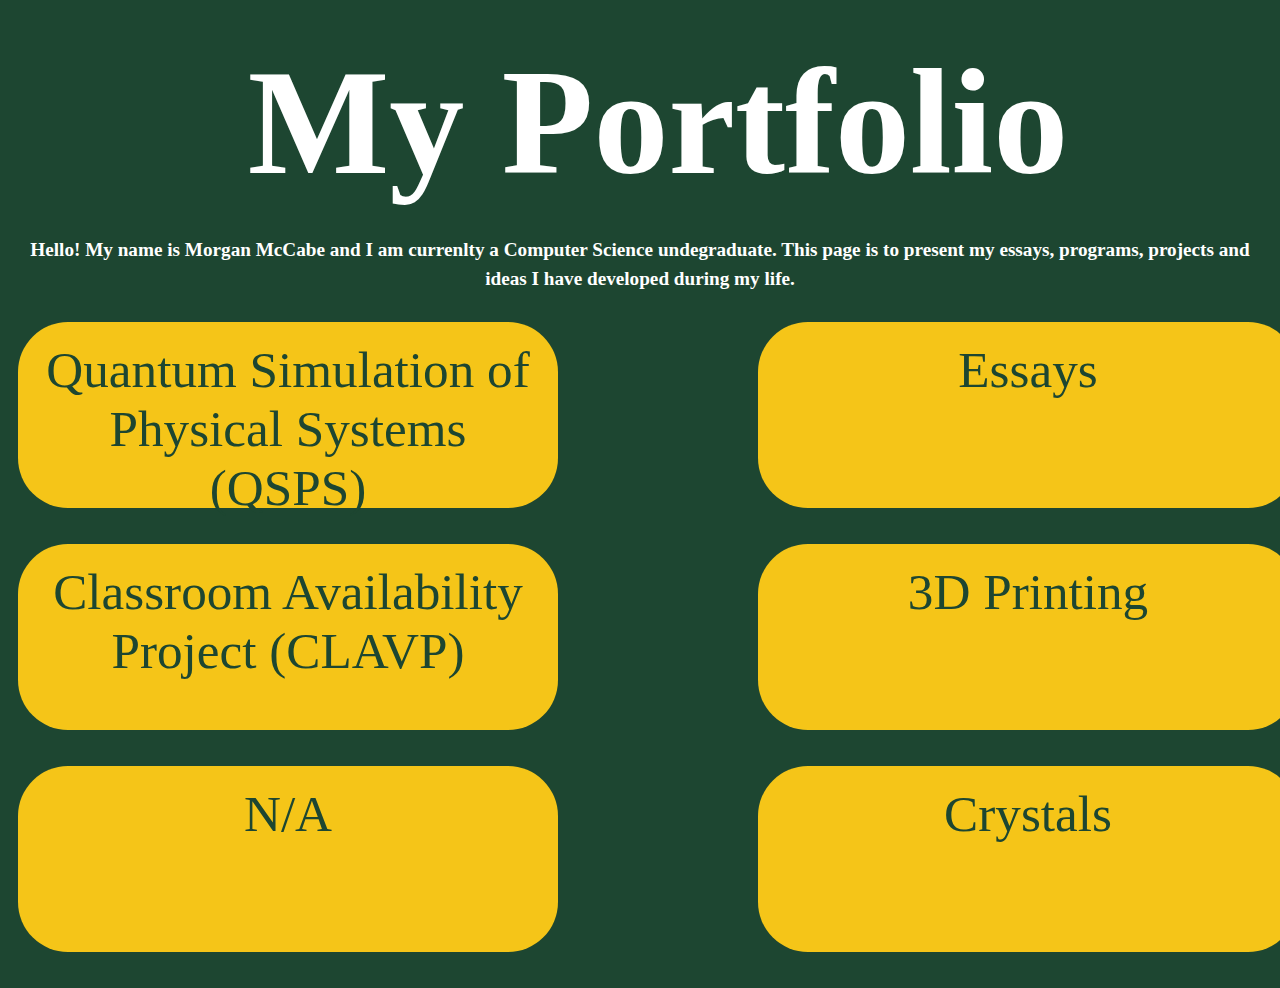
<file: index.html>
<!DOCTYPE html>
<html lang="en">

<head>
  <meta charset="UTF-8">
  <title>My Portfolio</title>
  <link rel="stylesheet" href="HomePageStyle.css"> 
</head>

<!-- actual text of page -->
<body>

  <div class="container">
    
    <h1 style="font-size: 150px">My Portfolio</h1>

    <h2 class="intro">
      Hello! My name is Morgan McCabe and I am currenlty a Computer Science undegraduate. 
      This page is to present my essays, programs, projects and ideas I have developed during my life. 
    </h2>

    <!-- <div> for grouping layout. use <a> for hyperlinks or buttons -->
      <!-- the .. means go back 1 folder -->

      <!-- style="font-size: 50px" -->
    
<div class="button-group">
  <a href="QSPS/QSPS.html" class="bttn">Quantum Simulation of Physical Systems (QSPS)</a>
  <div class="bttn">Essays</div>
</div>

<div class="button-group">
  <div class="bttn">Classroom Availability Project (CLAVP)</div>
  <div class="bttn">3D Printing</div>
</div>

<div class="button-group">
  <div class="bttn">N/A</div>
  <div class="bttn">Crystals</div>
</div>


 </div>
</body>

</html>
</file>
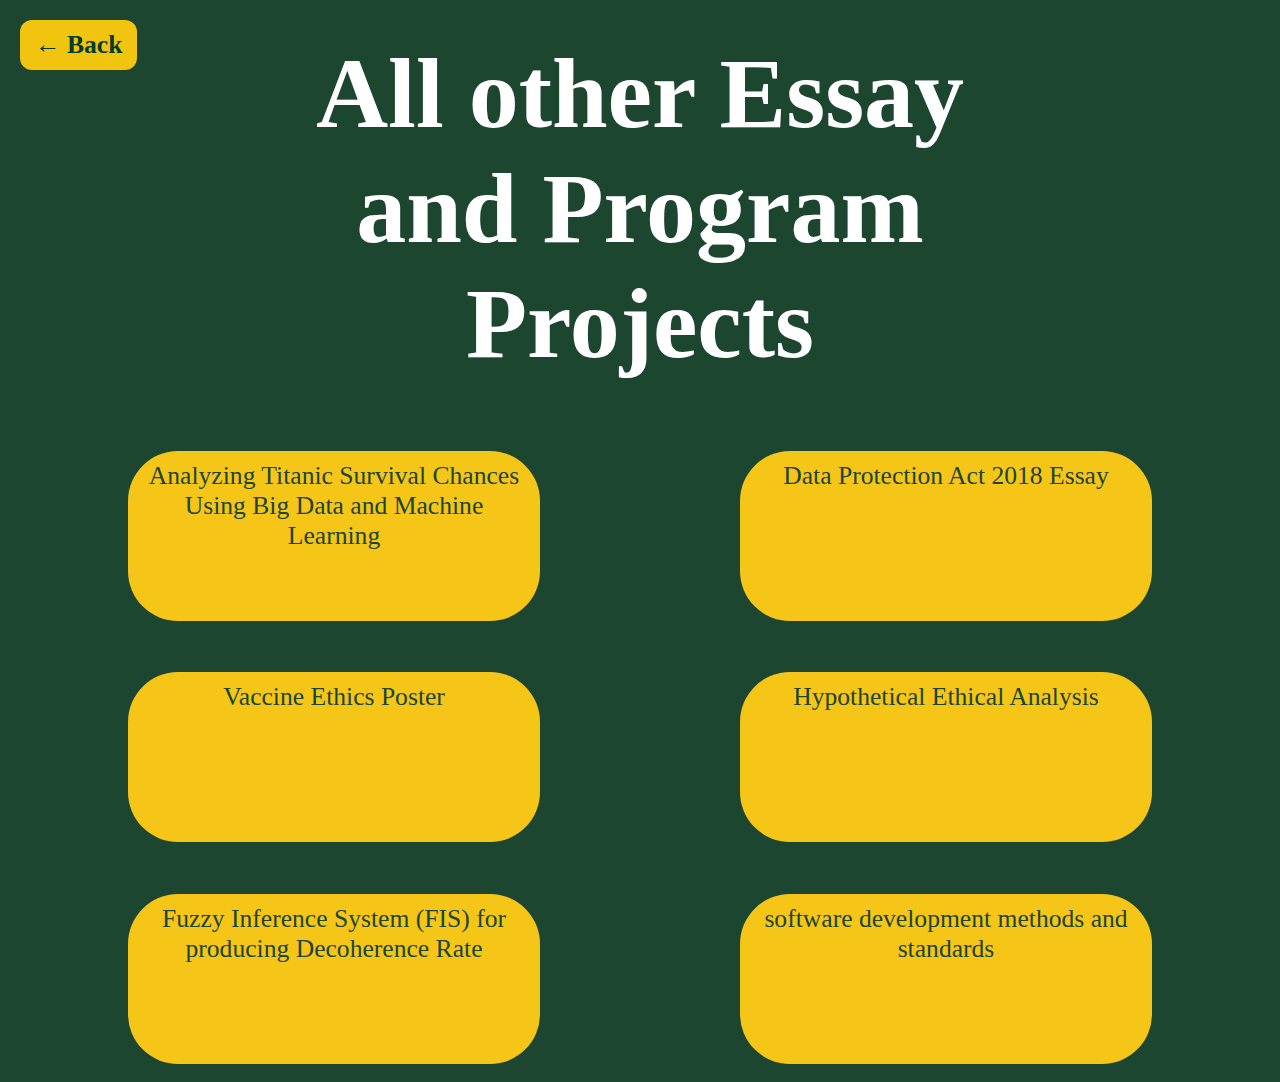
<file: Essays/Essays.html>
<!DOCTYPE html>
<html lang="en">

<head>
  <meta charset="UTF-8">
  <title>Essays</title>
  <link rel="stylesheet" href="EssaysPageStyle.css"> 
</head>


<body>


  <div class="container">

    <!-- text-decoration: underline; -->

   <h1 style="font-size: 100px;">All other Essay and Program Projects </h1>

    <a href="../index.html" class="back-button">← Back</a>

<div class="button-group">
  <a class="bttn" href="EssaysViewer.html?folder=Big%20Data%20and%20ML%20Essay">Analyzing Titanic Survival Chances Using Big Data and Machine Learning</a>
  <a class="bttn" href="EssaysViewer.html?folder=DPA%202018%20Essay">Data Protection Act 2018 Essay</a>
</div>

<div class="button-group">
  <a class="bttn" href="EssaysViewer.html?folder=Vaccine%20Ethics%20Poster">Vaccine Ethics Poster</a>
  <a class="bttn" href="EssaysViewer.html?folder=Hypothetical%20Ethical%20Analysis">Hypothetical Ethical Analysis</a>
</div>

<div class="button-group">
  <a class="bttn" href="EssaysViewer.html?folder=FIS%20Report">Fuzzy Inference System (FIS) for producing Decoherence Rate</a>
  <a class="bttn" href="EssaysViewer.html?folder=software%20dev;%20methods%20and%20standa">software development methods and standards</a>
</div>


    </div>










</div>
</body>
</file>
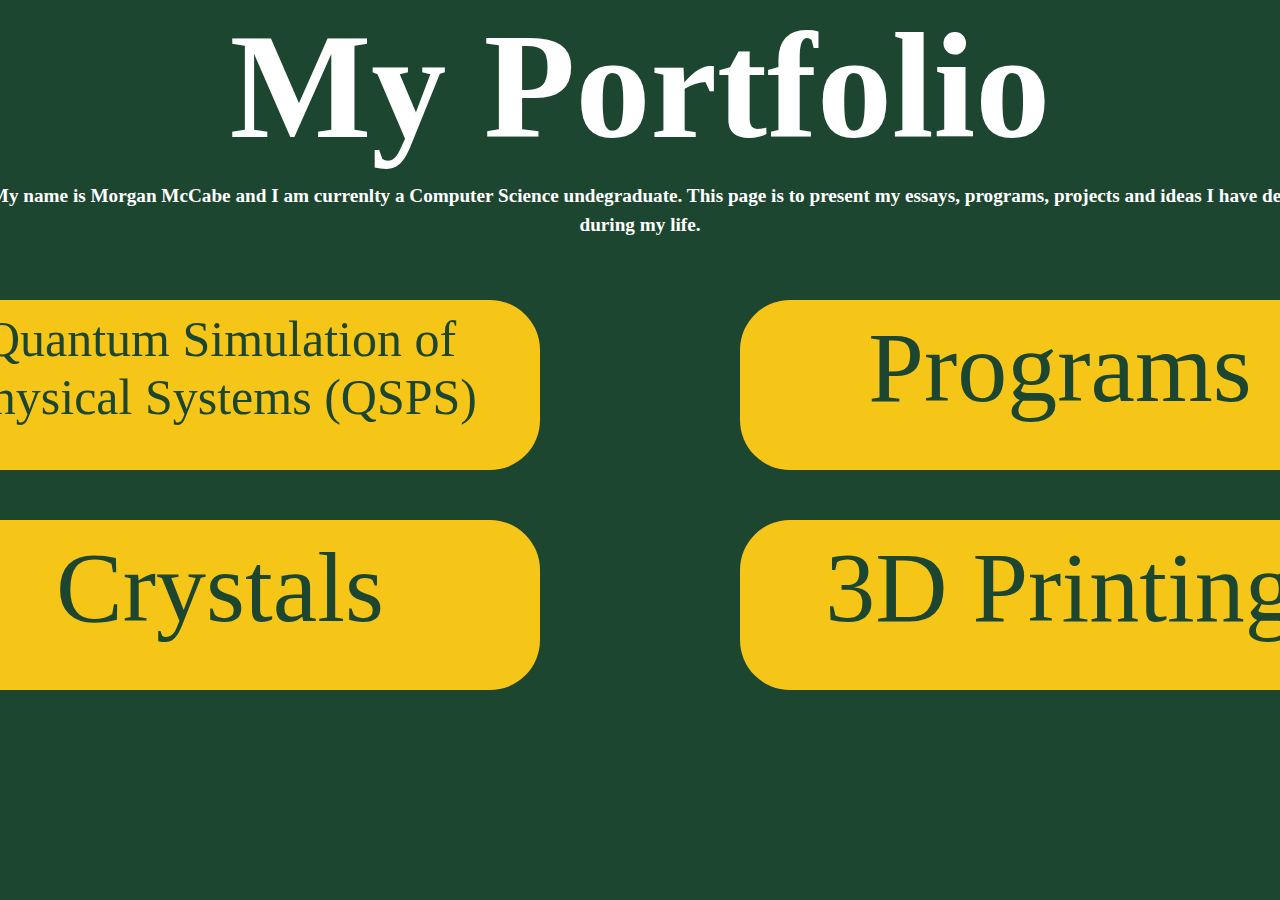
<file: Home/HomePage.html>
<!DOCTYPE html>
<html lang="en">

<head>
  <meta charset="UTF-8">
  <title>My Portfolio</title>
  <link rel="stylesheet" href="HomePageStyle.css"> 
</head>

<!-- actual text of page -->
<body>

  <div class="container">
    
    <h1 style="font-size: 150px">My Portfolio</h1>

    <h2 class="intro">
      Hello! My name is Morgan McCabe and I am currenlty a Computer Science undegraduate. 
      This page is to present my essays, programs, projects and ideas I have developed during my life. 
    </h2>

    <!-- <div> for grouping layout. use <a> for hyperlinks or buttons -->
      <!-- the .. means go back 1 folder -->
    
<div class="button-group">
  <a  style="font-size: 50px" href="../Essays/QSPS.html" class="bttn">Quantum Simulation of Physical Systems (QSPS)</a>
  <div  style="font-size: 100px"class="bttn">Programs</div>
</div>

<div class="button-group">
  <div  style="font-size: 100px"class="bttn">Crystals</div>
  <div  style="font-size: 100px"class="bttn">3D Printing</div>
</div>


 </div>
</body>

</html>
</file>
<file: HomePageStyle.css>
body {
  margin: 0;
  padding: 0;
  /* height: 100vh; */
  display: flex;
  justify-content: center;
  align-items: center;
  flex-direction: column;
  font-family: "Times New Roman", serif;
  background-color: #1d4631;
  color: white;
  text-align: center;
}

/* INTRO ON HOMEPAGE above buttons and below main title*/
.intro {
  max-width: 1500px;         /* Limits how wide the text can go */
  margin: 0 auto;           /* Horizontally center the block */
  padding: 10px 20px;
  text-align: center;
  font-size: 1.2rem;
  line-height: 1.5;
}


/*  BUTTONS TO OTHER PAGES ------------------------------------------------------------------- */
.button-group {
  display: flex;
  justify-content: center; /* Center them horizontally */
  gap: 200px;               /* Space between buttons */
  margin-top: 50px;
}

/* button function */
.bttn {
  text-decoration: none;
  width: 600px;         /* Fixed width */
  height: 150px;           /* Fixed height */  
  padding: 10px 20px; 
  background-color: #f5c518;
  color: #1d4631;
  border: none;
  border-radius: 50px; 
  cursor: pointer;
}

/* allows clicking on button */
.bttn:hover {
  background-color: #218838;
}
/* ----------------------------------------------------------------------------------- */





/* removes the big gap from top of page and title. does for everything else */
h1, .bttn, .container, .button-group {
  width: 100%;
  margin: 0;
  font-size: 2vw;
  padding: 2vh;
}

h1 {
  font-size: clamp(2rem, 8vw, 6rem); /* Responsive headline */
}

a, p, h2, h3, .bttn {
  font-size: clamp(1rem, 4vw, 6rem); /* Responsive body/subheading */
}
</file>
<file: Essays/EssaysPageStyle.css>
body {
  margin: 0;
  padding: 0;
  /* height: 100vh; */
  display: flex;
  justify-content: center;
  align-items: center;
  flex-direction: column;
  font-family: "Times New Roman", serif;
  background-color: #1d4631;
  color: white;
  text-align: center;
}

/* INTRO ON HOMEPAGE above buttons and below main title*/
.Text {
  max-width: 1500px;         /* Limits how wide the text can go */
  margin: 20px;           /* Horizontally center the block */
  padding: 10px 20px;
  text-align: center;
  font-size: 1.2rem;
  line-height: 1.5;
  
}

.Text2 {
  max-width: 1500px;         /* Limits how wide the text can go */
  margin: 20px;           /* Horizontally center the block */
  padding: 10px 20px;
  text-align: center;
  font-size: 1.2rem;
  line-height: 1.5;
  margin-top: 2rem;
  
}


/*  BUTTONS ON PAGE ------------------------------------------------------------------- */
.button-group {
  display: flex;
  justify-content: center; /* Center them horizontally */
  gap: 200px;               /* Space between buttons */
  margin-top: 50px;
}

/* button function */
.bttn {
  text-decoration: none;
  width: 600px;         /* Fixed width */
  height: 150px;           /* Fixed height */  
  padding: 10px 20px; 
  background-color: #f5c518;
  color: #1d4631;
  border: none;
  border-radius: 50px; 
  cursor: pointer;
  margin-top: 0.1rem;
}

/* allows clicking on button */
.bttn:hover {
  background-color: #218838;
}
/* ----------------------------------------------------------------------------------- */


/*  BACK BUTTON TO HOMEPAGE ---------------------------------------------------*/
.back-button {
  position: absolute;
  top: 20px;
  left: 20px; /* or right: 20px; for top-right corner */
  text-decoration: none;
  font-weight: bold;
  padding: 10px 15px;
  border-radius: 12px;
  background-color: #f1c40f;
  color: #003d2d;
  transition: background-color 0.3s;
}

.back-button:hover {
  background-color: #e1b50e;
}
/* -------------------------------------------------------------------------------------- */



/* removes the big gap from top of page and title. does for everything else */
h1, .bTtn, .container {
  width: 80%;
  margin: 0;
  font-size: 2vw;
  padding: 2vh;
  text-align: center;
}



/*  adapting sizes to window size */
h1 {
  font-size: clamp(3rem, 8vw, 6rem); /* Responsive headline */
  text-align: center;
  margin: 0 auto;
}



/*  FOR THE WORD DOCUMENT TO VIEW ON PAGE AND DOWNLOAD */
.doc-viewer {
  width: 100%;
  max-width: 1000px;
  margin: 50px auto;
  text-align: center;
}

/* 76 */

/* presenting the pdf in the window itself */
.doc-frame {
  width: 100%;
  height: 1000px;
  border: 2px solid #1d4631;
  border-radius: 0px;
}

/* download buttons under the pdf */
.download-button {
  display: inline-block;
  margin-top: 15px;
  padding: 10px 20px;
  background-color: #f1c40f;
  color: #003d2d;
  text-decoration: none;
  font-weight: bold;
  border-radius: 10px;
  transition: background-color 0.3s;
}

.download-button:hover {
  background-color: #e1b50e;
}



/* XY AND BLOCH SPHERE BUTTONS AND TITLES */
.XY-BLOCH-columns-container {
  display: flex;
  justify-content: center;
  gap: 5vw;
  flex-wrap: wrap;
  margin-top: -4.5rem;
  text-align: center;
}

.column {
  display: flex;
  flex-direction: column;
  align-items: center;
  gap: 1rem;
}

.column-title {
  font-size: clamp(3rem, 4vw, 3rem);
  border-bottom: 5px solid white;
  padding-bottom: 0rem;
  margin-bottom: 0rem;
}

/* Optional: make buttons smaller for this layout */
.column .bttn {
  width: 300px;
  height: 100%;
  font-size: 1.2rem;
  font-weight: bold;
}

.code-layout {
  display: flex;
  align-items: flex-start;
  gap: 40px;
  margin: 40px;
}


#code-block {
  background-color: #1a1a1a;
  color: #ffffff;
  padding: 20px;
  font-family: 'Times New Roman', Times, serif;
  border-radius: 10px;
  max-width: 1000px;
  margin: 40px 0 40px 40px;
  height: 600px;              /* fixed height box */
  overflow-y: auto;           /* enable vertical scroll */
  overflow-x: auto;           /* enable horizontal scroll if needed */
  white-space: pre-wrap;      /* wrap lines nicely */
  box-shadow: 0 0 10px #000;
  text-align: left;
  align-self: flex-start;
}

.side-text {
  color: white;
  font-size: 1.5rem;
  padding-top: 20px;
}


.code-download-button {
  display: inline-block;
  margin: 20px 0 0 40px;
  padding: 10px 20px;
  background-color: #f1c40f;
  color: #003d2d;
  text-decoration: none;
  font-weight: bold;
  border-radius: 10px;
  transition: background-color 0.3s;
}
</file>
<file: Home/HomePageStyle.css>
body {
  margin: 0;
  padding: 0;
  /* height: 100vh; */
  display: flex;
  justify-content: center;
  align-items: center;
  flex-direction: column;
  font-family: "Times New Roman", serif;
  background-color: #1d4631;
  color: white;
  text-align: center;
}

/* INTRO ON HOMEPAGE above buttons and below main title*/
.intro {
  max-width: 1500px;         /* Limits how wide the text can go */
  margin: 0 auto;           /* Horizontally center the block */
  padding: 10px 20px;
  text-align: center;
  font-size: 1.2rem;
  line-height: 1.5;
}


/*  BUTTONS TO OTHER PAGES ------------------------------------------------------------------- */
.button-group {
  display: flex;
  justify-content: center; /* Center them horizontally */
  gap: 200px;               /* Space between buttons */
  margin-top: 50px;
}

/* button function */
.bttn {
  text-decoration: none;
  width: 600px;         /* Fixed width */
  height: 150px;           /* Fixed height */  
  padding: 10px 20px; 
  background-color: #f5c518;
  color: #1d4631;
  border: none;
  border-radius: 50px; 
  cursor: pointer;
}

/* allows clicking on button */
.bttn:hover {
  background-color: #218838;
}
/* ----------------------------------------------------------------------------------- */





/* removes the big gap from top of page and title. does for everything else */
h1, .btn, .container {
  margin: 0;
  padding: 0;
}
</file>
